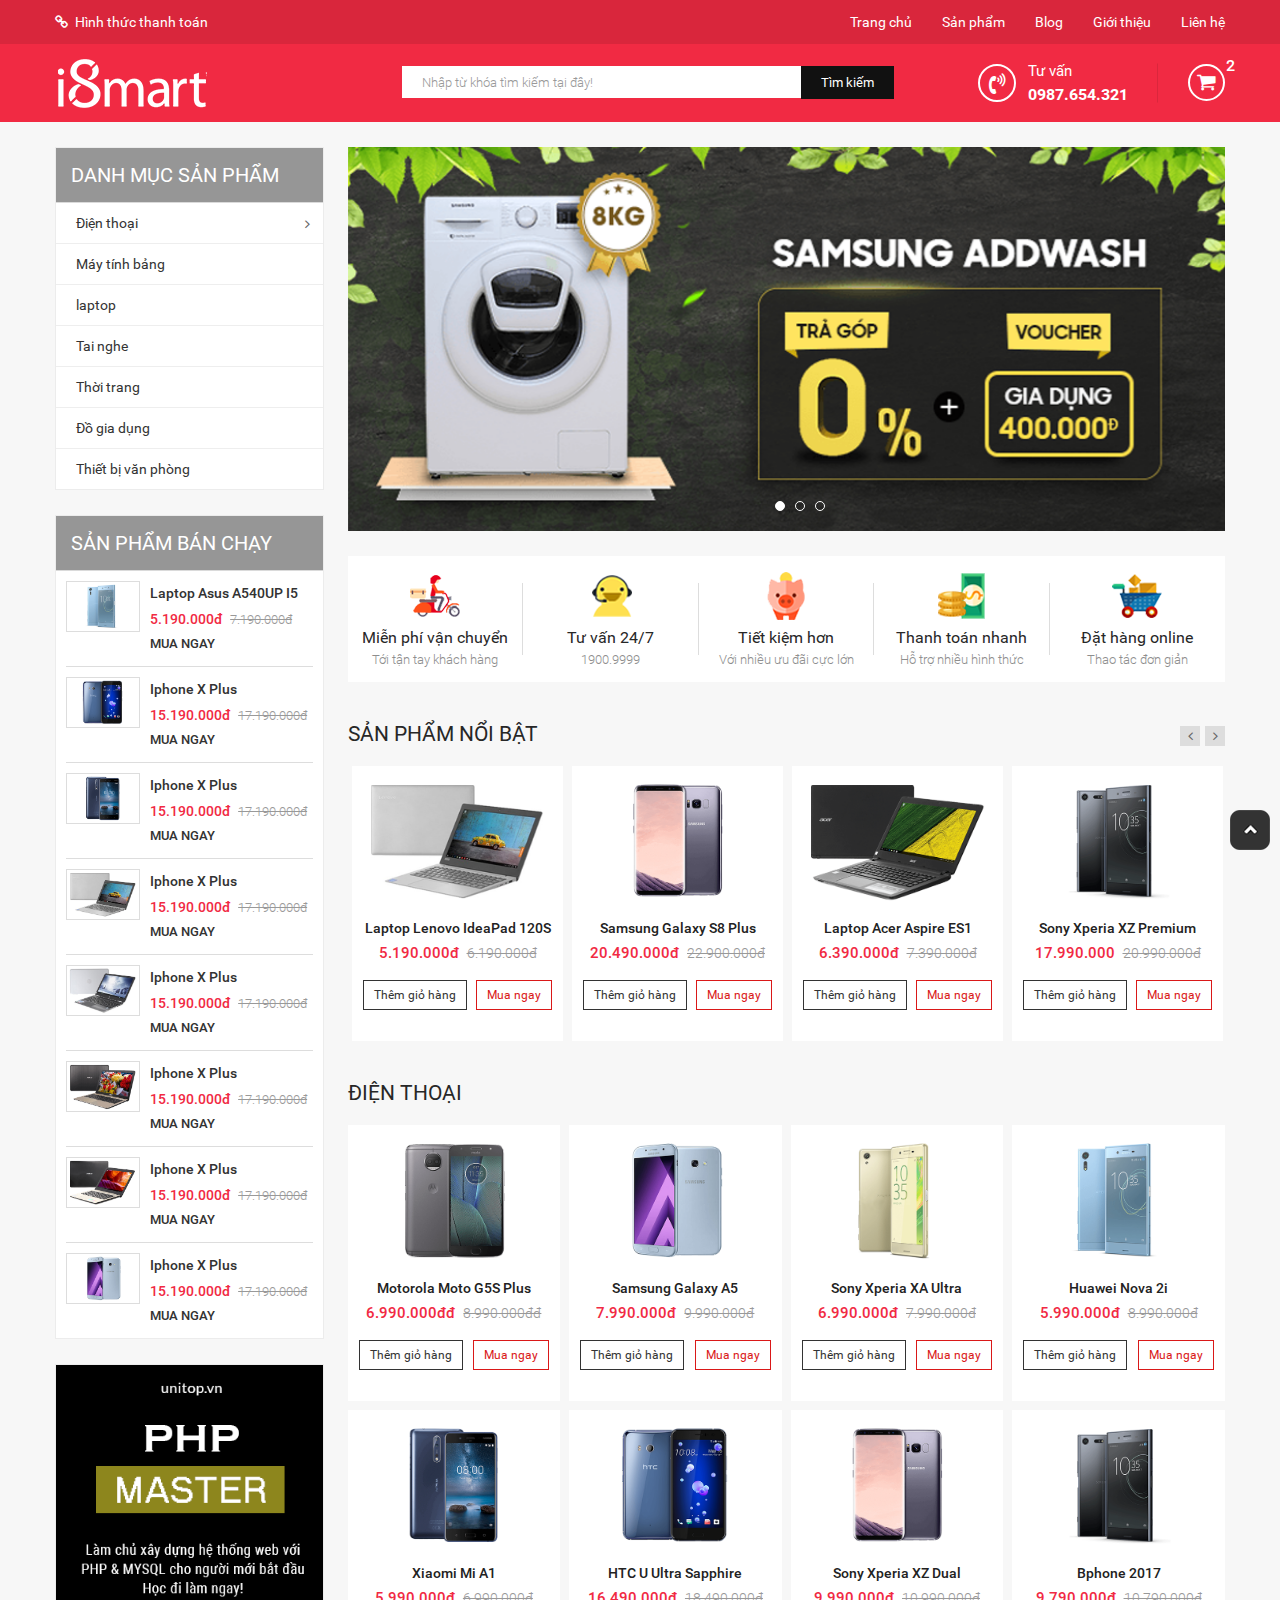
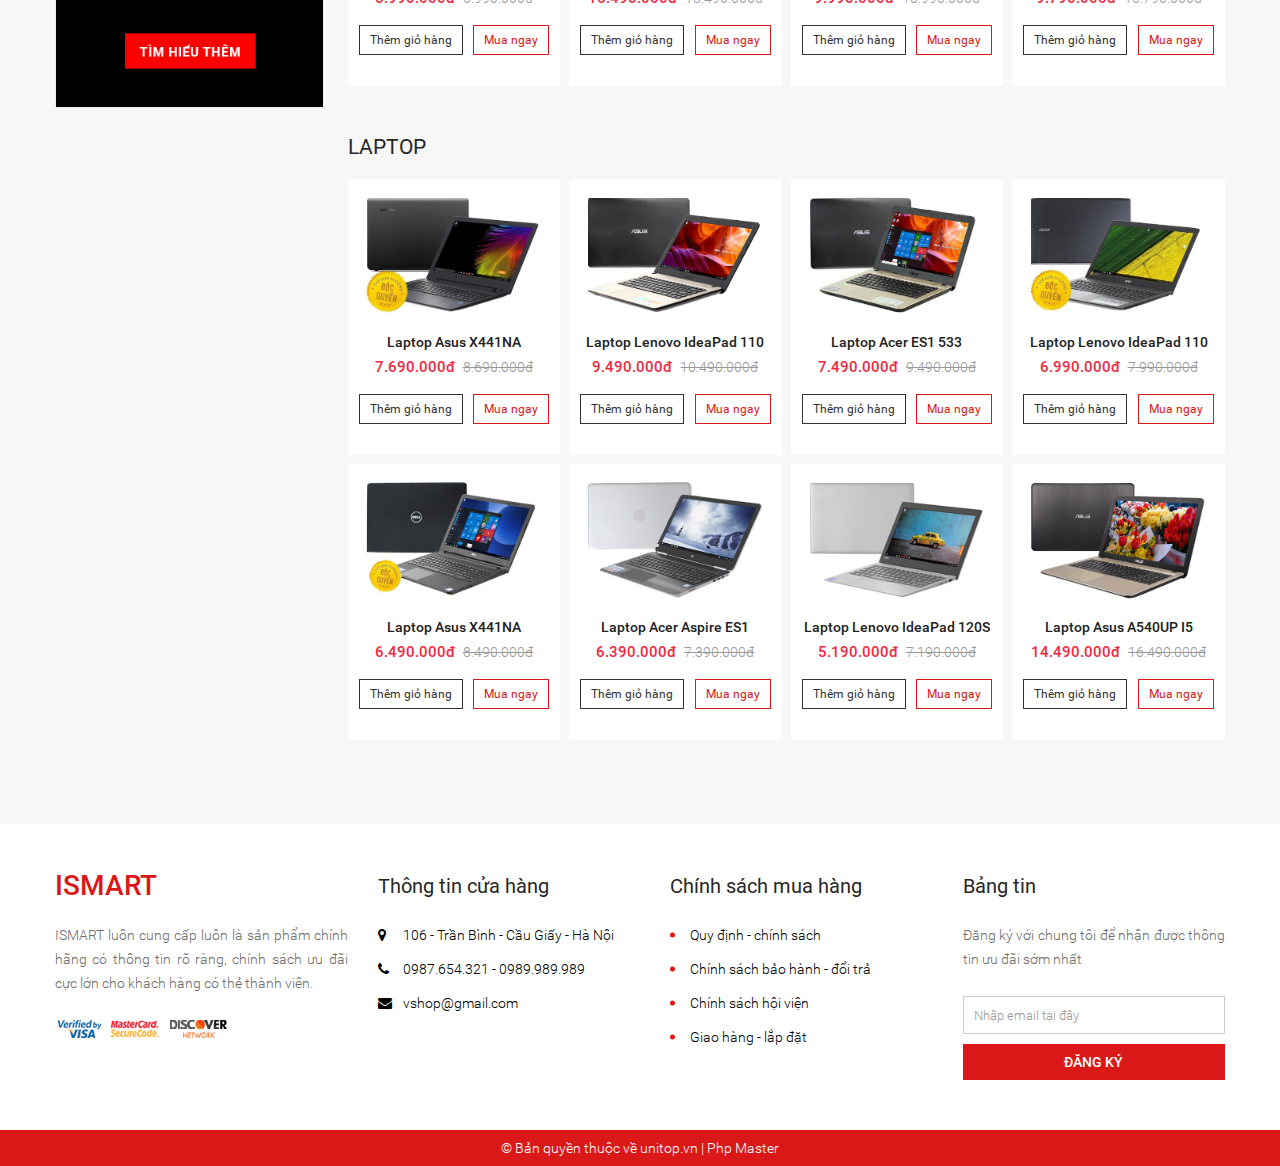
<file: index.html>
<!DOCTYPE html>
<html>

<head>
    <title>ISMART STORE</title>
    <meta charset="UTF-8">
    <meta name="viewport" content="width=device-width, initial-scale=1.0">
    <link href="public/css/bootstrap/bootstrap-theme.min.css" rel="stylesheet" type="text/css" />
    <link href="public/css/bootstrap/bootstrap.min.css" rel="stylesheet" type="text/css" />
    <link href="public/reset.css" rel="stylesheet" type="text/css" />
    <link href="public/css/carousel/owl.carousel.css" rel="stylesheet" type="text/css" />
    <link href="public/css/carousel/owl.theme.css" rel="stylesheet" type="text/css" />
    <link href="public/css/font-awesome/css/font-awesome.min.css" rel="stylesheet" type="text/css" />
    <link href="public/style.css" rel="stylesheet" type="text/css" />
    <link href="public/responsive.css" rel="stylesheet" type="text/css" />

    <script src="public/js/jquery-2.2.4.min.js" type="text/javascript"></script>
    <script src="public/js/elevatezoom-master/jquery.elevatezoom.js" type="text/javascript"></script>
    <script src="public/js/bootstrap/bootstrap.min.js" type="text/javascript"></script>
    <script src="public/js/carousel/owl.carousel.js" type="text/javascript"></script>
    <script src="public/js/main.js" type="text/javascript"></script>
</head>

<body>
    <div id="site">
        <div id="container">
            <div id="header-wp">
                <div id="head-top" class="clearfix">
                    <div class="wp-inner">
                        <a href="" title="" id="payment-link" class="fl-left">Hình thức thanh toán</a>
                        <div id="main-menu-wp" class="fl-right">
                            <ul id="main-menu" class="clearfix">
                                <li>
                                    <a href="index.html" title="">Trang chủ</a>
                                </li>
                                <li>
                                    <a href="pages/category_product.html" title="">Sản phẩm</a>
                                </li>
                                <li>
                                    <a href="pages/blog.html" title="">Blog</a>
                                </li>
                                <li>
                                    <a href="pages/detail_blog.html" title="">Giới thiệu</a>
                                </li>
                                <li>
                                    <a href="pages/detail_blog.html" title="">Liên hệ</a>
                                </li>
                            </ul>
                        </div>
                    </div>
                </div>
                <div id="head-body" class="clearfix">
                    <div class="wp-inner">
                        <a href="index.html" title="" id="logo" class="fl-left"><img src="public/images/logo.png" /></a>
                        <div id="search-wp" class="fl-left">
                            <form method="POST" action="">
                                <input type="text" name="s" id="s" placeholder="Nhập từ khóa tìm kiếm tại đây!">
                                <button type="submit" id="sm-s">Tìm kiếm</button>
                            </form>
                        </div>
                        <div id="action-wp" class="fl-right">
                            <div id="advisory-wp" class="fl-left">
                                <span class="title">Tư vấn</span>
                                <span class="phone">0987.654.321</span>
                            </div>
                            <div id="btn-respon" class="fl-right"><i class="fa fa-bars" aria-hidden="true"></i></div>
                            <a href="pages/cart.html" title="giỏ hàng" id="cart-respon-wp" class="fl-right">
                                <i class="fa fa-shopping-cart" aria-hidden="true"></i>
                                <span id="num">2</span>
                            </a>
                            <div id="cart-wp" class="fl-right">
                                <div id="btn-cart">
                                    <i class="fa fa-shopping-cart" aria-hidden="true"></i>
                                    <span id="num">2</span>
                                </div>
                                <div id="dropdown">
                                    <p class="desc">Có <span>2 sản phẩm</span> trong giỏ hàng</p>
                                    <ul class="list-cart">
                                        <li class="clearfix">
                                            <a href="" title="" class="thumb fl-left">
                                                <img src="public/images/img-pro-11.png" alt="">
                                            </a>
                                            <div class="info fl-right">
                                                <a href="" title="" class="product-name">Sony Express X6</a>
                                                <p class="price">6.250.000đ</p>
                                                <p class="qty">Số lượng: <span>1</span></p>
                                            </div>
                                        </li>
                                        <li class="clearfix">
                                            <a href="" title="" class="thumb fl-left">
                                                <img src="public/images/img-pro-23.png" alt="">
                                            </a>
                                            <div class="info fl-right">
                                                <a href="" title="" class="product-name">Laptop Lenovo 10</a>
                                                <p class="price">16.250.000đ</p>
                                                <p class="qty">Số lượng: <span>1</span></p>
                                            </div>
                                        </li>
                                    </ul>
                                    <div class="total-price clearfix">
                                        <p class="title fl-left">Tổng:</p>
                                        <p class="price fl-right">18.500.000đ</p>
                                    </div>
                                    <dic class="action-cart clearfix">
                                        <a href="pages/cart.html" title="Giỏ hàng" class="view-cart fl-left">Giỏ hàng</a>
                                        <a href="pages/checkout.html" title="Thanh toán" class="checkout fl-right">Thanh toán</a>
                                    </dic>
                                </div>
                            </div>
                        </div>
                    </div>
                </div>
            </div>
            <div id="main-content-wp" class="home-page clearfix">
                <div class="wp-inner">
                    <div class="main-content fl-right">
                        <div class="section" id="slider-wp">
                            <div class="section-detail">
                                <div class="item">
                                    <img src="public/images/slider-01.png" alt="">
                                </div>
                                <div class="item">
                                    <img src="public/images/slider-02.png" alt="">
                                </div>
                                <div class="item">
                                    <img src="public/images/slider-03.png" alt="">
                                </div>
                            </div>
                        </div>
                        <div class="section" id="support-wp">
                            <div class="section-detail">
                                <ul class="list-item clearfix">
                                    <li>
                                        <div class="thumb">
                                            <img src="public/images/icon-1.png">
                                        </div>
                                        <h3 class="title">Miễn phí vận chuyển</h3>
                                        <p class="desc">Tới tận tay khách hàng</p>
                                    </li>
                                    <li>
                                        <div class="thumb">
                                            <img src="public/images/icon-2.png">
                                        </div>
                                        <h3 class="title">Tư vấn 24/7</h3>
                                        <p class="desc">1900.9999</p>
                                    </li>
                                    <li>
                                        <div class="thumb">
                                            <img src="public/images/icon-3.png">
                                        </div>
                                        <h3 class="title">Tiết kiệm hơn</h3>
                                        <p class="desc">Với nhiều ưu đãi cực lớn</p>
                                    </li>
                                    <li>
                                        <div class="thumb">
                                            <img src="public/images/icon-4.png">
                                        </div>
                                        <h3 class="title">Thanh toán nhanh</h3>
                                        <p class="desc">Hỗ trợ nhiều hình thức</p>
                                    </li>
                                    <li>
                                        <div class="thumb">
                                            <img src="public/images/icon-5.png">
                                        </div>
                                        <h3 class="title">Đặt hàng online</h3>
                                        <p class="desc">Thao tác đơn giản</p>
                                    </li>
                                </ul>
                            </div>
                        </div>
                        <div class="section" id="feature-product-wp">
                            <div class="section-head">
                                <h3 class="section-title">Sản phẩm nổi bật</h3>
                            </div>
                            <div class="section-detail">
                                <ul class="list-item">
                                    <li>
                                        <a href="pages/detail_product.html" title="" class="thumb">
                                            <img src="public/images/img-pro-05.png">
                                        </a>
                                        <a href="pages/detail_product.html" title="" class="product-name">Laptop Lenovo IdeaPad 120S</a>
                                        <div class="price">
                                            <span class="new">5.190.000đ</span>
                                            <span class="old">6.190.000đ</span>
                                        </div>
                                        <div class="action clearfix">
                                            <a href="pages/cart.html" title="" class="add-cart fl-left">Thêm giỏ hàng</a>
                                            <a href="pages/checkout.html" title="" class="buy-now fl-right">Mua ngay</a>
                                        </div>
                                    </li>
                                    <li>
                                        <a href="pages/detail_product.html" title="" class="thumb">
                                            <img src="public/images/img-pro-08.png">
                                        </a>
                                        <a href="pages/detail_product.html" title="" class="product-name">Samsung Galaxy S8 Plus</a>
                                        <div class="price">
                                            <span class="new">20.490.000đ</span>
                                            <span class="old">22.900.000đ</span>
                                        </div>
                                        <div class="action clearfix">
                                            <a href="pages/cart.html" title="Thêm giỏ hàng" class="add-cart fl-left">Thêm giỏ hàng</a>
                                            <a href="pages/checkout.html" title="Mua ngay" class="buy-now fl-right">Mua ngay</a>
                                        </div>
                                    </li>
                                    <li>
                                        <a href="pages/detail_product.html" title="" class="thumb">
                                            <img src="public/images/img-pro-07.png">
                                        </a>
                                        <a href="pages/detail_product.html" title="" class="product-name">Laptop Acer Aspire ES1</a>
                                        <div class="price">
                                            <span class="new">6.390.000đ</span>
                                            <span class="old">7.390.000đ</span>
                                        </div>
                                        <div class="action clearfix">
                                            <a href="pages/cart.html" title="Thêm giỏ hàng" class="add-cart fl-left">Thêm giỏ hàng</a>
                                            <a href="pages/checkout.html" title="Mua ngay" class="buy-now fl-right">Mua ngay</a>
                                        </div>
                                    </li>
                                    <li>
                                        <a href="pages/detail_product.html" title="" class="thumb">
                                            <img src="public/images/img-pro-10.png">
                                        </a>
                                        <a href="pages/detail_product.html" title="" class="product-name">Sony Xperia XZ Premium</a>
                                        <div class="price">
                                            <span class="new">17.990.000</span>
                                            <span class="old">20.990.000đ</span>
                                        </div>
                                        <div class="action clearfix">
                                            <a href="pages/cart.html" title="Thêm giỏ hàng" class="add-cart fl-left">Thêm giỏ hàng</a>
                                            <a href="pages/checkout.html" title="Mua ngay" class="buy-now fl-right">Mua ngay</a>
                                        </div>
                                    </li>
                                    <li>
                                        <a href="pages/detail_product.html" title="" class="thumb">
                                            <img src="public/images/img-pro-06.png">
                                        </a>
                                        <a href="pages/detail_product.html" title="" class="product-name">Laptop Asus E402NA</a>
                                        <div class="price">
                                            <span class="new">5.990.000đ</span>
                                            <span class="old">6.990.000đ</span>
                                        </div>
                                        <div class="action clearfix">
                                            <a href="pages/cart.html" title="Thêm giỏ hàng" class="add-cart fl-left">Thêm giỏ hàng</a>
                                            <a href="pages/checkout.html" title="Mua ngay" class="buy-now fl-right">Mua ngay</a>
                                        </div>
                                    </li>
                                    <li>
                                        <a href="pages/detail_product.html" title="" class="thumb">
                                            <img src="public/images/img-pro-09.png">
                                        </a>
                                        <a href="pages/detail_product.html" title="" class="product-name">IPhone 7 128GB</a>
                                        <div class="price">
                                            <span class="new">18.990.000đ</span>
                                            <span class="old">20.900.000đ</span>
                                        </div>
                                        <div class="action clearfix">
                                            <a href="pages/cart.html" title="Thêm giỏ hàng" class="add-cart fl-left">Thêm giỏ hàng</a>
                                            <a href="pages/checkout.html" title="Mua ngay" class="buy-now fl-right">Mua ngay</a>
                                        </div>
                                    </li>
                                </ul>
                            </div>
                        </div>
                        <div class="section" id="list-product-wp">
                            <div class="section-head">
                                <h3 class="section-title">Điện thoại</h3>
                            </div>
                            <div class="section-detail">
                                <ul class="list-item clearfix">
                                    <li>
                                        <a href="pages/detail_product.html" title="" class="thumb">
                                            <img src="public/images/img-pro-16.png">
                                        </a>
                                        <a href="pages/detail_product.html" title="" class="product-name">Motorola Moto G5S Plus</a>
                                        <div class="price">
                                            <span class="new">6.990.000đđ</span>
                                            <span class="old">8.990.000đđ</span>
                                        </div>
                                        <div class="action clearfix">
                                            <a href="pages/cart.html" title="Thêm giỏ hàng" class="add-cart fl-left">Thêm giỏ hàng</a>
                                            <a href="pages/checkout.html" title="Mua ngay" class="buy-now fl-right">Mua ngay</a>
                                        </div>
                                    </li>
                                    <li>
                                        <a href="pages/detail_product.html" title="" class="thumb">
                                            <img src="public/images/img-pro-15.png">
                                        </a>
                                        <a href="pages/detail_product.html" title="" class="product-name">Samsung Galaxy A5</a>
                                        <div class="price">
                                            <span class="new">7.990.000đ</span>
                                            <span class="old">9.990.000đ</span>
                                        </div>
                                        <div class="action clearfix">
                                            <a href="pages/cart.html" title="Thêm giỏ hàng" class="add-cart fl-left">Thêm giỏ hàng</a>
                                            <a href="pages/checkout.html" title="Mua ngay" class="buy-now fl-right">Mua ngay</a>
                                        </div>
                                    </li>
                                    <li>
                                        <a href="pages/detail_product.html" title="" class="thumb">
                                            <img src="public/images/img-pro-14.png">
                                        </a>
                                        <a href="pages/detail_product.html" title="" class="product-name">Sony Xperia XA Ultra</a>
                                        <div class="price">
                                            <span class="new">6.990.000đ</span>
                                            <span class="old">7.990.000đ</span>
                                        </div>
                                        <div class="action clearfix">
                                            <a href="pages/cart.html" title="Thêm giỏ hàng" class="add-cart fl-left">Thêm giỏ hàng</a>
                                            <a href="pages/checkout.html" title="Mua ngay" class="buy-now fl-right">Mua ngay</a>
                                        </div>
                                    </li>
                                    <li>
                                        <a href="pages/detail_product.html" title="" class="thumb">
                                            <img src="public/images/img-pro-13.png">
                                        </a>
                                        <a href="pages/detail_product.html" title="" class="product-name">Huawei Nova 2i</a>
                                        <div class="price">
                                            <span class="new">5.990.000đ</span>
                                            <span class="old">8.990.000đ</span>
                                        </div>
                                        <div class="action clearfix">
                                            <a href="pages/cart.html" title="Thêm giỏ hàng" class="add-cart fl-left">Thêm giỏ hàng</a>
                                            <a href="pages/checkout.html" title="Mua ngay" class="buy-now fl-right">Mua ngay</a>
                                        </div>
                                    </li>
                                    <li>
                                        <a href="pages/detail_product.html" title="" class="thumb">
                                            <img src="public/images/img-pro-12.png">
                                        </a>
                                        <a href="pages/detail_product.html" title="" class="product-name">Xiaomi Mi A1</a>
                                        <div class="price">
                                            <span class="new">5.990.000đ</span>
                                            <span class="old">6.990.000đ</span>
                                        </div>
                                        <div class="action clearfix">
                                            <a href="pages/cart.html" title="Thêm giỏ hàng" class="add-cart fl-left">Thêm giỏ hàng</a>
                                            <a href="pages/checkout.html" title="Mua ngay" class="buy-now fl-right">Mua ngay</a>
                                        </div>
                                    </li>
                                    <li>
                                        <a href="pages/detail_product.html" title="" class="thumb">
                                            <img src="public/images/img-pro-11.png">
                                        </a>
                                        <a href="pages/detail_product.html" title="" class="product-name">HTC U Ultra Sapphire</a>
                                        <div class="price">
                                            <span class="new">16.490.000đ</span>
                                            <span class="old">18.490.000đ</span>
                                        </div>
                                        <div class="action clearfix">
                                            <a href="?page=cart" title="Thêm giỏ hàng" class="add-cart fl-left">Thêm giỏ hàng</a>
                                            <a href="?page=checkout" title="Mua ngay" class="buy-now fl-right">Mua ngay</a>
                                        </div>
                                    </li>
                                    <li>
                                        <a href="?page=detail_product" title="" class="thumb">
                                            <img src="public/images/img-pro-08.png">
                                        </a>
                                        <a href="?page=detail_product" title="" class="product-name">Sony Xperia XZ Dual</a>
                                        <div class="price">
                                            <span class="new">9.990.000đ</span>
                                            <span class="old">10.990.000đ</span>
                                        </div>
                                        <div class="action clearfix">
                                            <a href="?page=cart" title="Thêm giỏ hàng" class="add-cart fl-left">Thêm giỏ hàng</a>
                                            <a href="?page=checkout" title="Mua ngay" class="buy-now fl-right">Mua ngay</a>
                                        </div>
                                    </li>
                                    <li>
                                        <a href="?page=detail_product" title="" class="thumb">
                                            <img src="public/images/img-pro-10.png">
                                        </a>
                                        <a href="?page=detail_product" title="" class="product-name">Bphone 2017</a>
                                        <div class="price">
                                            <span class="new">9.790.000đ</span>
                                            <span class="old">10.790.000đ</span>
                                        </div>
                                        <div class="action clearfix">
                                            <a href="?page=cart" title="Thêm giỏ hàng" class="add-cart fl-left">Thêm giỏ hàng</a>
                                            <a href="?page=checkout" title="Mua ngay" class="buy-now fl-right">Mua ngay</a>
                                        </div>
                                    </li>
                                </ul>
                            </div>
                        </div>
                        <div class="section" id="list-product-wp">
                            <div class="section-head">
                                <h3 class="section-title">Laptop</h3>
                            </div>
                            <div class="section-detail">
                                <ul class="list-item clearfix">
                                    <li>
                                        <a href="" title="" class="thumb">
                                            <img src="public/images/img-pro-17.png">
                                        </a>
                                        <a href="" title="" class="product-name">Laptop Asus X441NA</a>
                                        <div class="price">
                                            <span class="new">7.690.000đ</span>
                                            <span class="old">8.690.000đ</span>
                                        </div>
                                        <div class="action clearfix">
                                            <a href="?page=cart" title="Thêm giỏ hàng" class="add-cart fl-left">Thêm giỏ hàng</a>
                                            <a href="?page=checkout" title="Mua ngay" class="buy-now fl-right">Mua ngay</a>
                                        </div>
                                    </li>
                                    <li>
                                        <a href="" title="" class="thumb">
                                            <img src="public/images/img-pro-18.png">
                                        </a>
                                        <a href="" title="" class="product-name">Laptop Lenovo IdeaPad 110</a>
                                        <div class="price">
                                            <span class="new">9.490.000đ</span>
                                            <span class="old">10.490.000đ</span>
                                        </div>
                                        <div class="action clearfix">
                                            <a href="?page=cart" title="Thêm giỏ hàng" class="add-cart fl-left">Thêm giỏ hàng</a>
                                            <a href="?page=checkout" title="Mua ngay" class="buy-now fl-right">Mua ngay</a>
                                        </div>
                                    </li>
                                    <li>
                                        <a href="" title="" class="thumb">
                                            <img src="public/images/img-pro-19.png">
                                        </a>
                                        <a href="" title="" class="product-name">Laptop Acer ES1 533</a>
                                        <div class="price">
                                            <span class="new">7.490.000đ</span>
                                            <span class="old">9.490.000đ</span>
                                        </div>
                                        <div class="action clearfix">
                                            <a href="?page=cart" title="Thêm giỏ hàng" class="add-cart fl-left">Thêm giỏ hàng</a>
                                            <a href="?page=checkout" title="Mua ngay" class="buy-now fl-right">Mua ngay</a>
                                        </div>
                                    </li>
                                    <li>
                                        <a href="" title="" class="thumb">
                                            <img src="public/images/img-pro-20.png">
                                        </a>
                                        <a href="" title="" class="product-name">Laptop Lenovo IdeaPad 110</a>
                                        <div class="price">
                                            <span class="new">6.990.000đ</span>
                                            <span class="old">7.990.000đ</span>
                                        </div>
                                        <div class="action clearfix">
                                            <a href="?page=cart" title="Thêm giỏ hàng" class="add-cart fl-left">Thêm giỏ hàng</a>
                                            <a href="?page=checkout" title="Mua ngay" class="buy-now fl-right">Mua ngay</a>
                                        </div>
                                    </li>
                                    <li>
                                        <a href="" title="" class="thumb">
                                            <img src="public/images/img-pro-21.png">
                                        </a>
                                        <a href="" title="" class="product-name">Laptop Asus X441NA</a>
                                        <div class="price">
                                            <span class="new">6.490.000đ</span>
                                            <span class="old">8.490.000đ</span>
                                        </div>
                                        <div class="action clearfix">
                                            <a href="?page=cart" title="Thêm giỏ hàng" class="add-cart fl-left">Thêm giỏ hàng</a>
                                            <a href="?page=checkout" title="Mua ngay" class="buy-now fl-right">Mua ngay</a>
                                        </div>
                                    </li>
                                    <li>
                                        <a href="" title="" class="thumb">
                                            <img src="public/images/img-pro-22.png">
                                        </a>
                                        <a href="" title="" class="product-name">Laptop Acer Aspire ES1</a>
                                        <div class="price">
                                            <span class="new">6.390.000đ</span>
                                            <span class="old">7.390.000đ</span>
                                        </div>
                                        <div class="action clearfix">
                                            <a href="?page=cart" title="Thêm giỏ hàng" class="add-cart fl-left">Thêm giỏ hàng</a>
                                            <a href="?page=checkout" title="Mua ngay" class="buy-now fl-right">Mua ngay</a>
                                        </div>
                                    </li>
                                    <li>
                                        <a href="" title="" class="thumb">
                                            <img src="public/images/img-pro-05.png">
                                        </a>
                                        <a href="" title="" class="product-name">Laptop Lenovo IdeaPad 120S</a>
                                        <div class="price">
                                            <span class="new">5.190.000đ</span>
                                            <span class="old">7.190.000đ</span>
                                        </div>
                                        <div class="action clearfix">
                                            <a href="?page=cart" title="Thêm giỏ hàng" class="add-cart fl-left">Thêm giỏ hàng</a>
                                            <a href="?page=checkout" title="Mua ngay" class="buy-now fl-right">Mua ngay</a>
                                        </div>
                                    </li>
                                    <li>
                                        <a href="" title="" class="thumb">
                                            <img src="public/images/img-pro-23.png">
                                        </a>
                                        <a href="" title="" class="product-name">Laptop Asus A540UP I5</a>
                                        <div class="price">
                                            <span class="new">14.490.000đ</span>
                                            <span class="old">16.490.000đ</span>
                                        </div>
                                        <div class="action clearfix">
                                            <a href="?page=cart" title="Thêm giỏ hàng" class="add-cart fl-left">Thêm giỏ hàng</a>
                                            <a href="?page=checkout" title="Mua ngay" class="buy-now fl-right">Mua ngay</a>
                                        </div>
                                    </li>
                                </ul>
                            </div>
                        </div>
                    </div>
                    <div class="sidebar fl-left">
                        <div class="section" id="category-product-wp">
                            <div class="section-head">
                                <h3 class="section-title">Danh mục sản phẩm</h3>
                            </div>
                            <div class="secion-detail">
                                <ul class="list-item">
                                    <li>
                                        <a href="?page=category_product" title="">Điện thoại</a>
                                        <ul class="sub-menu">
                                            <li>
                                                <a href="?page=category_product" title="">Iphone</a>
                                            </li>
                                            <li>
                                                <a href="?page=category_product" title="">Samsung</a>
                                                <ul class="sub-menu">
                                                    <li>
                                                        <a href="?page=category_product" title="">Iphone X</a>
                                                    </li>
                                                    <li>
                                                        <a href="?page=category_product" title="">Iphone 8</a>
                                                    </li>
                                                    <li>
                                                        <a href="?page=category_product" title="">Iphone 8 Plus</a>
                                                    </li>
                                                </ul>
                                            </li>
                                            <li>
                                                <a href="?page=category_product" title="">Oppo</a>
                                            </li>
                                            <li>
                                                <a href="?page=category_product" title="">Bphone</a>
                                            </li>
                                        </ul>
                                    </li>
                                    <li>
                                        <a href="?page=category_product" title="">Máy tính bảng</a>
                                    </li>
                                    <li>
                                        <a href="?page=category_product" title="">laptop</a>
                                    </li>
                                    <li>
                                        <a href="?page=category_product" title="">Tai nghe</a>
                                    </li>
                                    <li>
                                        <a href="?page=category_product" title="">Thời trang</a>
                                    </li>
                                    <li>
                                        <a href="?page=category_product" title="">Đồ gia dụng</a>
                                    </li>
                                    <li>
                                        <a href="?page=category_product" title="">Thiết bị văn phòng</a>
                                    </li>
                                </ul>
                            </div>
                        </div>
                        <div class="section" id="selling-wp">
                            <div class="section-head">
                                <h3 class="section-title">Sản phẩm bán chạy</h3>
                            </div>
                            <div class="section-detail">
                                <ul class="list-item">
                                    <li class="clearfix">
                                        <a href="?page=detail_product" title="" class="thumb fl-left">
                                            <img src="public/images/img-pro-13.png" alt="">
                                        </a>
                                        <div class="info fl-right">
                                            <a href="?page=detail_product" title="" class="product-name">Laptop Asus A540UP I5</a>
                                            <div class="price">
                                                <span class="new">5.190.000đ</span>
                                                <span class="old">7.190.000đ</span>
                                            </div>
                                            <a href="" title="" class="buy-now">Mua ngay</a>
                                        </div>
                                    </li>
                                    <li class="clearfix">
                                        <a href="?page=detail_product" title="" class="thumb fl-left">
                                            <img src="public/images/img-pro-11.png" alt="">
                                        </a>
                                        <div class="info fl-right">
                                            <a href="?page=detail_product" title="" class="product-name">Iphone X Plus</a>
                                            <div class="price">
                                                <span class="new">15.190.000đ</span>
                                                <span class="old">17.190.000đ</span>
                                            </div>
                                            <a href="" title="" class="buy-now">Mua ngay</a>
                                        </div>
                                    </li>
                                    <li class="clearfix">
                                        <a href="?page=detail_product" title="" class="thumb fl-left">
                                            <img src="public/images/img-pro-12.png" alt="">
                                        </a>
                                        <div class="info fl-right">
                                            <a href="?page=detail_product" title="" class="product-name">Iphone X Plus</a>
                                            <div class="price">
                                                <span class="new">15.190.000đ</span>
                                                <span class="old">17.190.000đ</span>
                                            </div>
                                            <a href="" title="" class="buy-now">Mua ngay</a>
                                        </div>
                                    </li>
                                    <li class="clearfix">
                                        <a href="?page=detail_product" title="" class="thumb fl-left">
                                            <img src="public/images/img-pro-05.png" alt="">
                                        </a>
                                        <div class="info fl-right">
                                            <a href="?page=detail_product" title="" class="product-name">Iphone X Plus</a>
                                            <div class="price">
                                                <span class="new">15.190.000đ</span>
                                                <span class="old">17.190.000đ</span>
                                            </div>
                                            <a href="" title="" class="buy-now">Mua ngay</a>
                                        </div>
                                    </li>
                                    <li class="clearfix">
                                        <a href="?page=detail_product" title="" class="thumb fl-left">
                                            <img src="public/images/img-pro-22.png" alt="">
                                        </a>
                                        <div class="info fl-right">
                                            <a href="?page=detail_product" title="" class="product-name">Iphone X Plus</a>
                                            <div class="price">
                                                <span class="new">15.190.000đ</span>
                                                <span class="old">17.190.000đ</span>
                                            </div>
                                            <a href="" title="" class="buy-now">Mua ngay</a>
                                        </div>
                                    </li>
                                    <li class="clearfix">
                                        <a href="?page=detail_product" title="" class="thumb fl-left">
                                            <img src="public/images/img-pro-23.png" alt="">
                                        </a>
                                        <div class="info fl-right">
                                            <a href="?page=detail_product" title="" class="product-name">Iphone X Plus</a>
                                            <div class="price">
                                                <span class="new">15.190.000đ</span>
                                                <span class="old">17.190.000đ</span>
                                            </div>
                                            <a href="" title="" class="buy-now">Mua ngay</a>
                                        </div>
                                    </li>
                                    <li class="clearfix">
                                        <a href="?page=detail_product" title="" class="thumb fl-left">
                                            <img src="public/images/img-pro-18.png" alt="">
                                        </a>
                                        <div class="info fl-right">
                                            <a href="?page=detail_product" title="" class="product-name">Iphone X Plus</a>
                                            <div class="price">
                                                <span class="new">15.190.000đ</span>
                                                <span class="old">17.190.000đ</span>
                                            </div>
                                            <a href="" title="" class="buy-now">Mua ngay</a>
                                        </div>
                                    </li>
                                    <li class="clearfix">
                                        <a href="?page=detail_product" title="" class="thumb fl-left">
                                            <img src="public/images/img-pro-15.png" alt="">
                                        </a>
                                        <div class="info fl-right">
                                            <a href="?page=detail_product" title="" class="product-name">Iphone X Plus</a>
                                            <div class="price">
                                                <span class="new">15.190.000đ</span>
                                                <span class="old">17.190.000đ</span>
                                            </div>
                                            <a href="" title="" class="buy-now">Mua ngay</a>
                                        </div>
                                    </li>
                                </ul>
                            </div>
                        </div>
                        <div class="section" id="banner-wp">
                            <div class="section-detail">
                                <a href="" title="" class="thumb">
                                    <img src="public/images/banner.png" alt="">
                                </a>
                            </div>
                        </div>
                    </div>
                </div>
            </div>
            <div id="footer-wp">
                <div id="foot-body">
                    <div class="wp-inner clearfix">
                        <div class="block" id="info-company">
                            <h3 class="title">ISMART</h3>
                            <p class="desc">ISMART luôn cung cấp luôn là sản phẩm chính hãng có thông tin rõ ràng, chính sách ưu đãi cực lớn cho khách hàng có thẻ thành viên.</p>
                            <div id="payment">
                                <div class="thumb">
                                    <img src="public/images/img-foot.png" alt="">
                                </div>
                            </div>
                        </div>
                        <div class="block menu-ft" id="info-shop">
                            <h3 class="title">Thông tin cửa hàng</h3>
                            <ul class="list-item">
                                <li>
                                    <p>106 - Trần Bình - Cầu Giấy - Hà Nội</p>
                                </li>
                                <li>
                                    <p>0987.654.321 - 0989.989.989</p>
                                </li>
                                <li>
                                    <p>vshop@gmail.com</p>
                                </li>
                            </ul>
                        </div>
                        <div class="block menu-ft policy" id="info-shop">
                            <h3 class="title">Chính sách mua hàng</h3>
                            <ul class="list-item">
                                <li>
                                    <a href="" title="">Quy định - chính sách</a>
                                </li>
                                <li>
                                    <a href="" title="">Chính sách bảo hành - đổi trả</a>
                                </li>
                                <li>
                                    <a href="" title="">Chính sách hội viện</a>
                                </li>
                                <li>
                                    <a href="" title="">Giao hàng - lắp đặt</a>
                                </li>
                            </ul>
                        </div>
                        <div class="block" id="newfeed">
                            <h3 class="title">Bảng tin</h3>
                            <p class="desc">Đăng ký với chung tôi để nhận được thông tin ưu đãi sớm nhất</p>
                            <div id="form-reg">
                                <form method="POST" action="">
                                    <input type="email" name="email" id="email" placeholder="Nhập email tại đây">
                                    <button type="submit" id="sm-reg">Đăng ký</button>
                                </form>
                            </div>
                        </div>
                    </div>
                </div>
                <div id="foot-bot">
                    <div class="wp-inner">
                        <p id="copyright">© Bản quyền thuộc về unitop.vn | Php Master</p>
                    </div>
                </div>
            </div>
        </div>
        <div id="menu-respon">
            <a href="?page=home" title="" class="logo">VSHOP</a>
            <div id="menu-respon-wp">
                <ul class="" id="main-menu-respon">
                    <li>
                        <a href="?page=home" title>Trang chủ</a>
                    </li>
                    <li>
                        <a href="?page=category_product" title>Điện thoại</a>
                        <ul class="sub-menu">
                            <li>
                                <a href="?page=category_product" title="">Iphone</a>
                            </li>
                            <li>
                                <a href="?page=category_product" title="">Samsung</a>
                                <ul class="sub-menu">
                                    <li>
                                        <a href="?page=category_product" title="">Iphone X</a>
                                    </li>
                                    <li>
                                        <a href="?page=category_product" title="">Iphone 8</a>
                                    </li>
                                </ul>
                            </li>
                            <li>
                                <a href="?page=category_product" title="">Nokia</a>
                            </li>
                        </ul>
                    </li>
                    <li>
                        <a href="?page=category_product" title>Máy tính bảng</a>
                    </li>
                    <li>
                        <a href="?page=category_product" title>Laptop</a>
                    </li>
                    <li>
                        <a href="?page=category_product" title>Đồ dùng sinh hoạt</a>
                    </li>
                    <li>
                        <a href="?page=blog" title>Blog</a>
                    </li>
                    <li>
                        <a href="#" title>Liên hệ</a>
                    </li>
                </ul>
            </div>
        </div>
        <div id="btn-top"><img src="public/images/icon-to-top.png" alt="" /></div>
        <div id="fb-root"></div>
        <script>
            (function(d, s, id) {
                var js, fjs = d.getElementsByTagName(s)[0];
                if (d.getElementById(id))
                    return;
                js = d.createElement(s);
                js.id = id;
                js.src = "//connect.facebook.net/vi_VN/sdk.js#xfbml=1&version=v2.8&appId=849340975164592";
                fjs.parentNode.insertBefore(js, fjs);
            }(document, 'script', 'facebook-jssdk'));
        </script>
</body>

</html>
</file>
<file: public/style.css>
/*STYLE*/
@import '../public/css/import/fonts.css';
@import '../public/css/import/global.css';
@import '../public/css/import/header.css';
@import '../public/css/import/footer.css';
@import '../public/css/import/home.css';
@import '../public/css/import/category_product.css';
@import '../public/css/import/blog.css';
@import '../public/css/import/detail_product.css';
@import '../public/css/import/detail_blog.css';
@import '../public/css/import/cart.css';
@import '../public/css/import/checkout.css';
</file>
<file: public/responsive.css>
/*RESPONSIVE*/
@media screen and (max-width: 1170px){
    .wp-inner{ width: 100%; padding-left: 10px; padding-right: 10px;}
}

@media screen and (max-width: 1024px){
    /*HEADER*/
    #head-body #search-wp{ padding: 22px 0px 22px 90px;}
    #advisory-wp{ padding: 15px 10px 15px 50px;}
    #cart-wp{ margin-left: 10px;}
    #btn-respon{ display: block; margin-left: 35px; font-size: 21px; padding: 27px 0px; color: #fff; cursor: pointer;}
    #site{ position: relative; overflow: hidden;}
    #container{ position: relative; right: 0px; transition: all .5s ease; -moz-transition: all .5s ease; -webkit-transition: all .5s ease; -o-transition: all .5s ease;}
    #menu-respon{  display: block; position: absolute; top: 0; right: -250px; width: 250px; height: 100%; background: #ddd; transition: all .5s ease; -moz-transition: all .5s ease; -webkit-transition: all .5s ease; -o-transition: all .5s ease;}
    #site.show-respon-menu #container{ right: 250px;}
    #site.show-respon-menu #menu-respon{ right: 0;}
    #main-menu-respon .sub-menu{ display: none;}
    #menu-respon .logo{ display: block; padding: 10px 0px; color: #07ADC6; text-align: center; text-transform: uppercase; font-family: 'Roboto Medium'; font-size: 24px; background: #F4FCFF;}
    #menu-respon .logo img{ display: inline-block;}
    #main-menu-respon li{ position: relative;}
    #main-menu-respon li a{ display: block; padding: 12px 15px; color: #000; line-height: normal; text-transform: uppercase;}
    #main-menu-respon > li > a{ border-top: 1px solid #fff; border-bottom: 1px solid #979797;}
    #main-menu-respon li .sub-menu li a{border-top: 1px solid #fff; border-bottom: 1px solid #979797; padding-left: 30px;}
    #main-menu-respon li .sub-menu li .sub-menu li a{ padding-left: 45px;}
    #main-menu-respon li .sub-menu li .sub-menu li .sub-menu li a{ padding-left: 60px;}
    #main-menu-respon > li:last-child > a, #main-menu-respon li:last-child .sub-menu > li:last-child > a{ border-bottom: none;}
    #main-menu-respon > li:hover > a, #main-menu-respon .sub-menu li a:hover{ background-color: #cacaca;}
    #main-menu-respon li .arrow{ position: absolute; top: 0px; right: 0px; padding: 14px 16px; cursor: pointer;}
    #main-menu-respon > li.open > .arrow, #main-menu-respon .sub-menu > li.open > .arrow{ transform: rotate(90deg); -moz-transform: rotate(90deg); -webkit-transform: rotate(90deg); -o-transform: rotate(90deg); -ms-transform: rotate(90deg);}
    #main-menu-respon li.open > .sub-menu{ display: block;}
    #cart-wp{ display: none;}
    #cart-respon-wp{ display: block;}
    /*MAIN CONTENT*/
    .sidebar{ display: none;}
    .main-content{ width: 100%; float: none; margin-left: 0;}
    /*DETAIL PRODUCT*/
    .thumb-wp{ display: none;}
    .thumb-respon-wp{ display: block;}
    /*FOOTER*/

    /*CHECK OUT*/
    #to-checkout-wp .shop-table tbody tr td{ white-space: nowrap;}
}

@media screen and (max-width: 800px){
    /*HEADER*/
    #head-body #search-wp{ padding: 22px 0px 22px 50px;}
    #head-body #search-wp #s{ width: 325px; padding: 8px 15px;}
    #head-body #search-wp #sm-s{ padding: 10px 15px;}
    #advisory-wp{ display: none;}
    #head-body #logo{ padding: 25px 0px; font-size: 28px;}
    #head-body #search-wp{ padding: 20px 0px 20px 50px;}
    #head-body #search-wp #s{ line-height: 18px;}
    #head-body #search-wp #sm-s{ line-height: 14px;}
    #cart-wp i{ font-size: 18px;}
    /*MAIN CONTENT*/
    #list-product-wp .section-detail .list-item li{ width: 32.666666666666664%; margin-right: 1%;}
    #list-product-wp .section-detail .list-item li:nth-child(4n){ margin-right: 1%!important;}
    #list-product-wp .section-detail .list-item li:nth-child(3n){ margin-right: 0}
    /*DETAIL PRODUCT*/
    #detail-product-wp .info{ padding-left: 25px;}
    #detail-product-wp .info .product-name{ line-height: normal;}
    /*FOOTER*/
    #footer-wp #foot-body .block{ width: 50%; height: 200px;}
    .policy{ padding-left: 0!important;}
    /*CART*/
    .table-responsive{ width: 100%; margin-bottom: 15px; overflow-y: hidden; -ms-overflow-style: -ms-autohiding-scrollbar; border: 1px solid #ddd;}
    .table-responsive>.table>thead>tr>th, .table-responsive>.table>tbody>tr>th, .table-responsive>.table>tfoot>tr>th, .table-responsive>.table>thead>tr>td, .table-responsive>.table>tbody>tr>td, .table-responsive>.table>tfoot>tr>td{ white-space: nowrap; display: table-cell; vertical-align: middle;}
    .cart-page #cart-wp table thead tr td{ font-size: 13px;}
    .cart-page #to-checkout-wp table{ margin: 15px 0px;}
    .cart-page #cart-wp table tfoot tr td #actions-cart a{ font-size: 12px; padding: 0px 15px;}
    .cart-page #to-checkout{ width: 50%; padding: 30px 15px;}
    /*CHECK OUT*/
    #customer-info-wp .form-row{ padding-bottom: 15px;}
    .checkout-page #main-content .section:nth-child(2){ padding-left: 20px;}
    #customer-info-wp .form-row .form-col{ padding-right: 10px;}
}

@media screen and (max-width: 600px){
    /*HEADER*/
    #search-wp{ display: none;}
    /*MAIN CONTENT*/
    #list-product-wp .section-detail .list-item li{ width: 49%; margin-right: 2%; margin-bottom: 2%;}
    #list-product-wp .section-detail .list-item li:nth-child(3n){ margin-right: 2%;}
    #list-product-wp .section-detail .list-item li:nth-child(4n){ margin-right: 2%;}
    #list-product-wp .section-detail .list-item li:nth-child(2n){ margin-right: 0!important;}
    /*DETAIL PRODUCT*/
    #detail-product-wp .add-cart{ font-size: 14px;}
    /*DETAIL BLOG*/
    #detail-blog-wp .section-title{ font-size: 21px;}
    /*FOOTER*/
    .menu-ft .title, #newfeed .title, #info-company .title{ margin-bottom: 15px;}
    #footer-wp #foot-body .block{ width: 100%; height: auto!important; padding-left: 0!important; margin-bottom: 35px;}
    /*DETAIL PRODUCT*/
    #same-category-wp .section-title:before, #same-category-wp .section-title:after{ display: none;}
    /*CART & CHECK OUT*/
    .cart-page .inf-cart-wp table tfoot tr td.actions{ padding: 15px 0px;}
    .table-responsive .table thead tr td, .table-responsive .table tfoot tr td{ padding: 15px 25px;}
    .cart-page #to-checkout{ width: 50%;}
    .cart-page .cart-wp table tbody tr td{ padding: 10px 0px;}
    #customer-info-wp .form-row{ padding-bottom: 20px;}
    #customer-info-wp .form-row:last-child{ padding-bottom: 0!important;}
    .checkout-page #main-content .section:nth-child(2){ padding-left: 0px; margin-top: 20px;}
    .checkout-page .section{ width: 100%!important;}
    #customer-info-wp{ margin-right: 0!important; padding-bottom: 50px;}
    #order-review-wp{ margin-left: 0!important;}
    /*DETAIL NEWS*/
    #list-news-wp .thumb{ width: 40%;}
    #list-news-wp .info{ width: 60%;}
    #list-news-wp .info .title{ font-size: 21px; line-height: 26px;}
    #list-news-wp .info .desc{ line-height: 24px;}
}

@media screen and (max-width: 414px){
    /*HEADER*/
    #main-menu-wp{ display: none;}
    /*MAIN CONTENT*/
    .home-page#main-content-wp{ padding-top: 0;}
    #slider-wp{ display: none;}
    #support-wp .section-detail .list-item li{ width: 100%; margin-bottom: 25px;}
    #support-wp .section-detail .list-item li:before{ display: none; }
    .home-page #main-content-wp{ padding-top: 0;}
    #main-content-wp{ padding-bottom: 50px;}
    #feature-product-wp .list-item li .action a, #list-product-wp .list-item li .action a, #same-category-wp .list-item li .action a{ padding: 2px 5px;}
    #feature-product-wp .list-item li .price, #list-product-wp .list-item li .price, #same-category-wp .list-item li .price{ font-size: 12px!important;}
    #feature-product-wp .list-item li .product-name, #list-product-wp .list-item li .product-name, #same-category-wp .list-item li .product-name{
        display: -webkit-box;
        -webkit-line-clamp: 1;
        -moz-line-clamp: 1;
        -o-line-clamp: 1;
        -webkit-box-orient: vertical;
        -moz-box-orient: vertical;
        -o-box-orient: vertical;
        max-height: 100%;
        overflow: hidden;
    }
    /*DETAIL PRODUCT*/
    .thumb-respon-wp{ width: 100%!important; margin-bottom: 15px;}
    #detail-product-wp .info{ padding-left: 0!important; width: 100%;}
    #detail-product-wp .info .num-product{ margin-bottom: 20px;}
    #detail-product-wp .info .price{ margin-bottom: 25px;}
    #detail-product-wp .add-cart{ padding: 10px 25px;}
    /*BLOG*/
    #list-blog-wp .info .title{ font-size: 16px; line-height: 24px; font-family: 'Roboto Medium';}
    #list-blog-wp .info .desc{ line-height: 21px;}
    #list-blog-wp .info{ padding-left: 15px;}
    /*DETAIL BLOG*/
    #detail-blog-wp .section-title{ font-size: 18px; line-height: 24px;}
    /*CHECKOUT*/
    #customer-info-wp .form-row .form-col input[type="text"], #customer-info-wp .form-row .form-col input[type="email"], #customer-info-wp .form-row .form-col input[type="tel"], #customer-info-wp .form-row:nth-child(3) .form-col textarea{ padding: 5px 10px;}
    #customer-info-wp .form-row{ padding-bottom: 15px;}
    /*FOOTER*/
    #footer-wp #foot-body{ padding: 30px 0px;}
    .menu-ft .title, #newfeed .title, #info-company .title{ font-size: 21px;}
}

@media screen and (max-width: 375px){
    /*HOME*/
    #list-product-wp .section-detail .list-item li{ width: 100%; margin-right: 0!important; margin-bottom: 4%;}
    #list-product-wp .section-detail .list-item li:last-child{ margin-bottom: 0!important;}
    #feature-product-wp .list-item li .action a, #list-product-wp .list-item li .action a, #same-category-wp .list-item li .action a{ padding: 5px 20px;}
    /*CATEGORY PRODUCT*/
    .filter-wp form select{ padding: 5px;}
    .filter-wp form button{ padding: 3px 10px;}
    /*FOOTER*/

    /*DETAIL PRODUCT*/
    #menu-price-fixed{ height: 115px;}
    #menu-price-fixed .info-product{ width: 100%; margin-bottom: 15px;}
    #menu-price-fixed .info-product .detail, #menu-price-fixed .function-button{ float: left!important;}
    #menu-price-fixed .function-button a{ font-size: 14px; padding: 10px 15px;}
    #tab-menu li a{ font-size: 13px; padding: 15px;}
    #detail-product-wp{ padding-top: 15px;}
    .detail-product-page #add-to-cart, .detail-product-page #buy-now{ font-size: 13px; padding: 13px 23px;}
    /*CART & CHECKOUT*/
    .place-order-wp input[type="submit"]{ padding: 15px 30px;}
}
</file>
